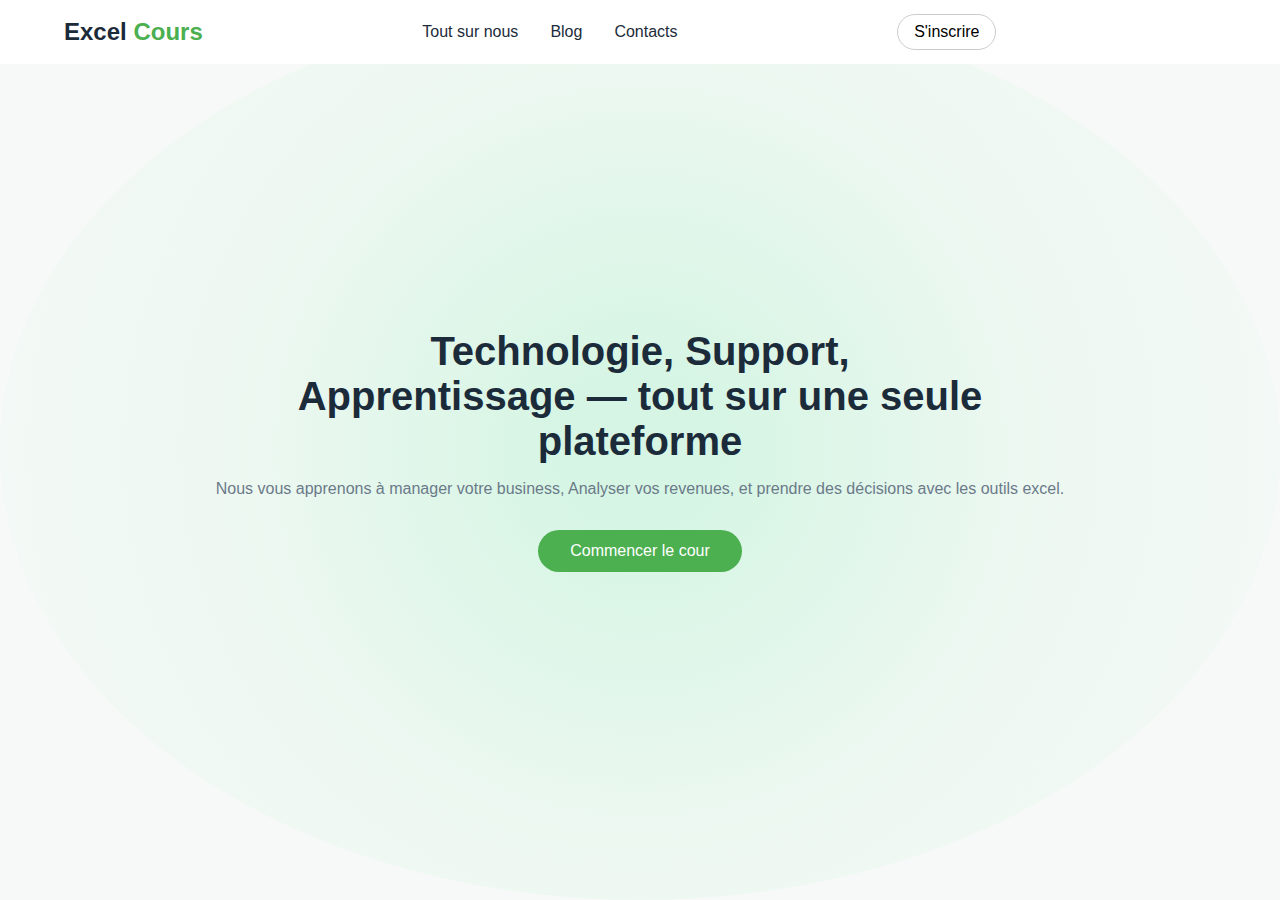
<file: index.html>
<!DOCTYPE html>
<html lang="fr">
<head>
  <meta charset="UTF-8" />
  <meta name="viewport" content="width=device-width, initial-scale=1.0" />
  <title>Excel Consulting</title>
  <link rel="stylesheet" href="style.css">
  <link rel="stylesheet" href="responsive.css">
  <link rel="stylesheet" href="fortawesome/fontawesome-free/css/all.min.css">
</head>
<body>
  <header>
    <div class="logo"><a href="index.html">Excel <span>Cours</span></a></div>
    <nav class="" id="mobile_menu">
      <div class="div_sortie_start_btn_mobile" id="sortie_nav_mobile">
        <button class="start_btn_mobile view"><i class="fa-solid fa-times"></i></button>
      </div>
      <ul>
        <li><a href="#">Tout sur nous</a></li>
        <li><a href="#">Blog</a></li>
        <li><a href="#">Contacts</a></li>
      </ul>
    </nav>
    <a href="login.html" class="start-btn">S'inscrire</a>
    <div class="div_start_btn_mobile">
      <a href="login.html" class="start_btn_mobile">S'inscrire</a>
      <button class="start_btn_mobile view" id="voir_menu"><i class="fa-solid fa-bars"></i></button>
    </div>
  </header>

  <section class="hero">
    <div>
      <h1>Technologie, Support, Apprentissage — tout sur une seule plateforme</h1>
      <p>Nous vous apprenons à manager votre business, Analyser vos revenues, et prendre des décisions avec les outils excel.</p>
      <a href="cours.html">Commencer le cour</a>
    </div>
  </section>

  <!-- script voir menu -->
  <script>
    let
    voir_menu = document.getElementById("voir_menu"),
    mobile_menu = document.getElementById('mobile_menu'),
    sortie_nav_mobile = document.getElementById("sortie_nav_mobile")
    ;

    voir_menu.addEventListener('click',function(){
      mobile_menu.classList.add("active");
    })
    sortie_nav_mobile.addEventListener('click',function(){
      mobile_menu.classList.remove("active");
    })

  </script>
</body>
</html>
</file>
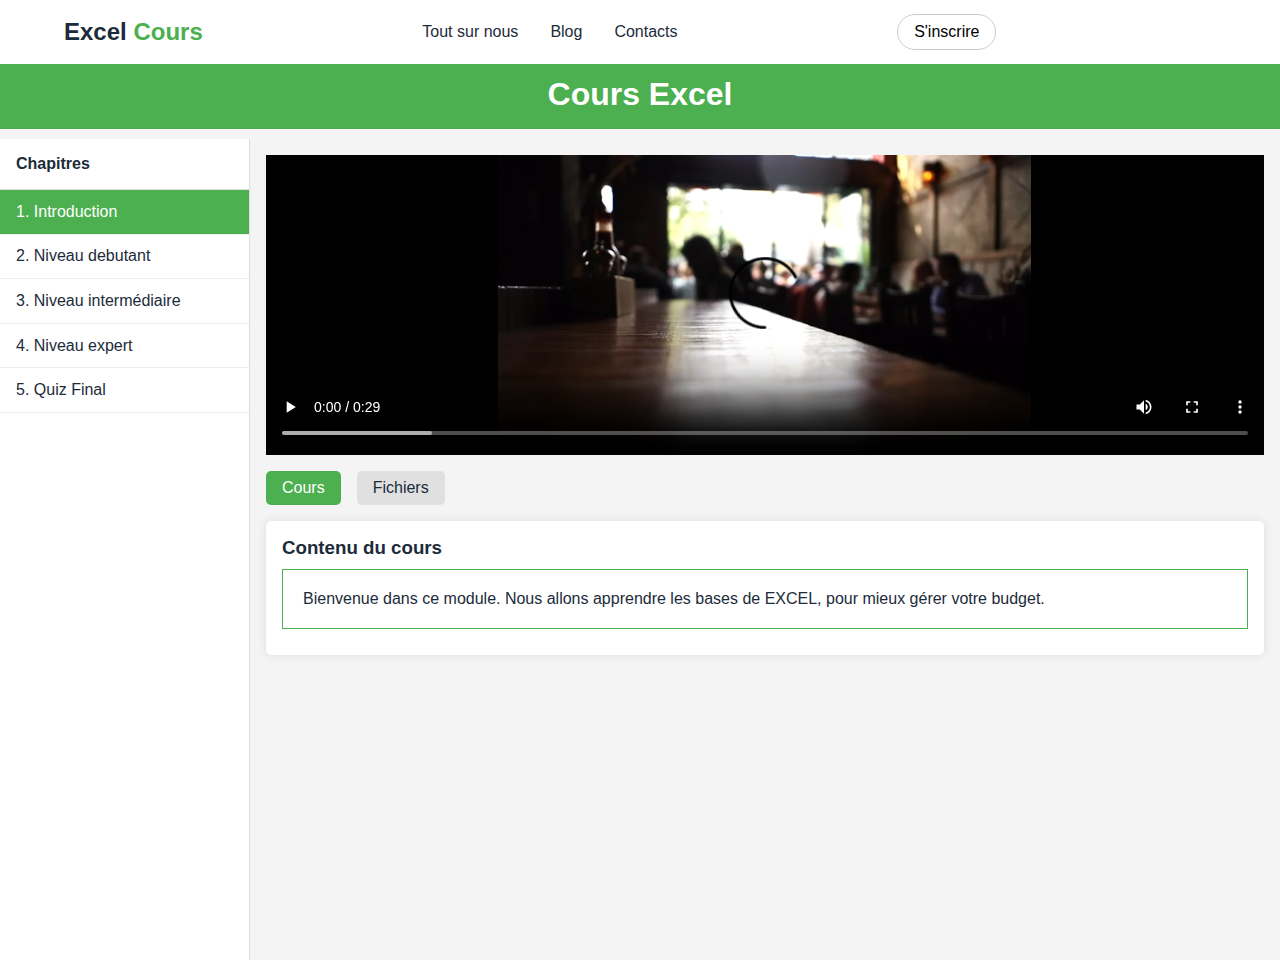
<file: cours.html>
<!DOCTYPE html>
<html lang="fr">
<head>
    <meta charset="UTF-8" />
    <meta name="viewport" content="width=device-width, initial-scale=1.0" />
    <title>Espace Cours - LinkedIn Learning Style</title>
    <link rel="stylesheet" href="style.css">
    <link rel="stylesheet" href="responsive.css">
    <link rel="stylesheet" href="fortawesome/fontawesome-free/css/all.min.css">
    <style>
    </style>
</head>
<body>
    <header>
        <div class="logo"><a href="index.html">Excel <span>Cours</span></a></div>
        <nav class="" id="mobile_menu">
        <div class="div_sortie_start_btn_mobile" id="sortie_nav_mobile">
            <button class="start_btn_mobile view"><i class="fa-solid fa-times"></i></button>
        </div>
        <ul>
            <li><a href="#">Tout sur nous</a></li>
            <li><a href="#">Blog</a></li>
            <li><a href="#">Contacts</a></li>
        </ul>
        </nav>
        <a href="login.html" class="start-btn">S'inscrire</a>
        <div class="div_start_btn_mobile">
        <a href="login.html" class="start_btn_mobile">S'inscrire</a>
        <button class="start_btn_mobile view" id="voir_menu"><i class="fa-solid fa-bars"></i></button>
        </div>
    </header>
    <div class="corps_cours">
        <div class="entete_cours">
            <h1>Cours Excel</h1>
        </div>

        <div class="container">
            <div class="sidebar">
                <h2>Chapitres</h2>
                <div class="chapter js_video active">1. Introduction</div>
                <div class="chapter js_video">2. Niveau debutant</div>
                <div class="chapter js_video">3. Niveau intermédiaire</div>
                <div class="chapter js_video">4. Niveau expert</div>
                <div class="chapter js_video" data-quiz="ok">5. Quiz Final</div>
            </div>

            <div class="main">
                <div class="video-container js_vu_quiz">
                    <!-- form quiz -->
                    <div class="div_form_quiz js_vu_quiz">
                        <div class="titre_quiz">
                            Quiz
                        </div>
                        <div class="form_quiz">
                            <div class="form">
                                <div class="details_form">
                                    <input type="radio" name="question" id="question_1">
                                    <label for="question_1">Question 1</label>
                                </div>
                                <div class="details_form">
                                    <input type="radio" name="question" id="question_2">
                                    <label for="question_2">Question 2</label>
                                </div>
                                <div class="details_form">
                                    <input type="radio" name="question" id="question_3">
                                    <label for="question_3">Question 3</label>
                                </div>
                                <div class="details_form">
                                    <input type="radio" name="question" id="question_4">
                                    <label for="question_4">Question 4</label>
                                </div>
                                <div class="details_form">
                                    <input type="radio" name="question" id="question_5">
                                    <label for="question_5">Question 5</label>
                                </div>
                                <div class="details_form">
                                    <button>Valider</button>
                                </div>
                            </div>
                        </div>
                    </div>
                    <!-- Simule une vidéo -->
                    <div class="div_video js_vu_quiz">
                        <video width="100%" height="100%" controls id="video">
                        <source src="video.mp4" type="video/mp4"/>
                            Votre navigateur ne prend pas en charge les vidéos.
                        </video>
                    </div>
                </div>

                <div class="tabs">
                    <div class="tab active" onclick="showTab('content')">Cours</div>
                    <div class="tab" onclick="showTab('files')">Fichiers</div>
                </div>

                <div class="tab-content" id="content">
                    <h3>Contenu du cours</h3>
                    <p>Bienvenue dans ce module. Nous allons apprendre les bases de EXCEL, pour mieux gérer votre budget.</p>
                </div>

                <div class="tab-content" id="files" style="display:none;">
                    <h3>Fichiers à télécharger</h3>
                    <div class="div_lien_telechargement_fichier">
                        <a href="cours_excel.zip" download="cours-excel.zip" class="lien_telechargement_fichier">cours-excel.zip</a>
                    </div>
                    <div class="div_lien_telechargement_fichier">
                        <a href="Classeur1.xlsx" download="exercices-excel.xlsx" class="lien_telechargement_fichier">exercices-excel.xlsx</a>
                    </div>
                </div>
            </div>
        </div>

        <script>
            function showTab(id) {
                document.querySelectorAll('.tab-content').forEach(div => div.style.display = 'none');
                document.querySelectorAll('.tab').forEach(tab => tab.classList.remove('active'));
                document.getElementById(id).style.display = 'block';
                event.target.classList.add('active');
            }
            /* mettre video en pause */
            let
            video = document.getElementById("video");
            /* changer de chapitre */
            document.querySelectorAll(".js_video").forEach(function(element){
                element.addEventListener("click",function(){
                    /* enlever la mise en valeur des autres chapitres */
                    document.querySelectorAll(".js_video").forEach(function(element_){
                        element_.classList.remove('active');
                    })
                    element.classList.add('active');
                    video.pause();
                    video.currentTime = 0;
                    /* si on veut faire le quiz */
                    if(element.getAttribute("data-quiz"))
                    {
                        /* vu quiz */
                        document.querySelectorAll(".js_vu_quiz").forEach(function(element_){
                            element_.classList.add("active");
                        });
                    }
                    else
                    {
                        /* vu quiz */
                        document.querySelectorAll(".js_vu_quiz").forEach(function(element_){
                            element_.classList.remove("active");
                        });
                        video.play();
                    }
                })
            })
        </script>
    </div>

    <!-- script voir menu -->
    <script>
        let
        voir_menu = document.getElementById("voir_menu"),
        mobile_menu = document.getElementById('mobile_menu'),
        sortie_nav_mobile = document.getElementById("sortie_nav_mobile")
        ;

        voir_menu.addEventListener('click',function(){
        mobile_menu.classList.add("active");
        })
        sortie_nav_mobile.addEventListener('click',function(){
        mobile_menu.classList.remove("active");
        })

    </script>
</body>
</html>
</file>
<file: style.css>
* {
    margin: 0;
    padding: 0;
    box-sizing: border-box;
    --vert-excel : #4caf50;
}
body {
    font-family: 'Segoe UI', sans-serif;
    background: #f6f9f8;
    color: #1c2b3a;
}
/* nav */
header {
    display: flex;
    justify-content: space-between;
    align-items: center;
    padding: 2rem 4rem;
    position: fixed;
    top: 0;
    left: 0;
    right: 0;
    background: #ffffff;
    backdrop-filter: blur(8px);
    height: 60px;
    z-index: 5;
}
nav ul {
    display: flex;
    gap: 2rem;
    list-style: none;
}
nav ul li a {
    text-decoration: none;
    color: #1c2b3a;
    font-weight: 500;
}
.logo {
    font-weight: bold;
    font-size: 1.5rem;
    color: #1c2b3a;
}
.logo a {
    text-decoration: none;
    outline: none;
    color: #1c2b3a;
}
.logo a span {
    text-decoration: none;
    outline: none;
    color: var(--vert-excel);
}
.logo span {
    color: var(--vert-excel);
}
.start-btn {
    display: inline-block;
    padding: 0.5rem 1rem;
    border: 1px solid #ccc;
    border-radius: 20px;
    background: none;
    cursor: pointer;
    text-decoration: none;
    outline: none;
    color: #000;
}
.start_btn_mobile
{
    display: none;
}
.hero {
    text-align: center;
    padding: 5rem 2rem;
    position: relative;
    display: flex;
    justify-content: center;
    align-items: center;
    height: 100vh;
    width: 100%;
}
.hero::before {
    content: "";
    position: absolute;
    top: 0;
    left: 0;
    right: 0;
    bottom: 0;
    width: 100%;
    height: 100%;
    background: radial-gradient(circle, #d6f5e4 10%, #edf8f1 50%, #f6f9f8 100%);
    border-radius: 50%;
    z-index: 0;
}
.hero h1 {
    font-size: 2.5rem;
    max-width: 700px;
    margin: 0 auto;
    position: relative;
    z-index: 1;
}
.hero p {
    margin-top: 1rem;
    color: #6b7a89;
    position: relative;
    z-index: 1;
}
.hero a {
    display: inline-block;
    outline: none;
    text-decoration: none;
    margin-top: 2rem;
    background: var(--vert-excel);
    color: white;
    padding: 0.75rem 2rem;
    border: none;
    border-radius: 30px;
    font-size: 1rem;
    cursor: pointer;
    position: relative;
    z-index: 1;
}
/* cours */
.corps_cours
{
    font-family: Arial, sans-serif;
    display: flex;
    flex-direction: column;
    height: 100vh;
    background: #f4f4f4;
    margin-top: 60px;
}
.corps_cours
.entete_cours {
    background-color: var(--vert-excel);
    color: white;
    padding: 1rem;
    text-align: center;
}
.corps_cours
.container {
    margin-top: 10px;
    flex: 1;
    display: flex;
    flex-direction: row;
    overflow: hidden;
}

.corps_cours
.sidebar {
width: 250px;
background-color: #ffffff;
border-right: 1px solid #ddd;
overflow-y: auto;
}

.corps_cours
.sidebar h2 {
font-size: 1rem;
padding: 1rem;
border-bottom: 1px solid #ddd;
}

.corps_cours
.chapter {
padding: 0.8rem 1rem;
border-bottom: 1px solid #eee;
cursor: pointer;
}
.corps_cours
.chapter.active {
    background: var(--vert-excel);
    color: #fff;
}

.corps_cours
.chapter:hover {
    background: var(--vert-excel);
    color: #fff;
}

.corps_cours
.main {
    flex: 1;
    display: flex;
    flex-direction: column;
    padding: 1rem;
    overflow-y: auto;
    height: auto;
}

.corps_cours
.video-container, 
.corps_cours
.div_video {
    display: block;
    background-color: black;
    width: 100%;
    height: 300px;
    margin-bottom: 1rem;
}
.corps_cours
.video-container.active
{
    height: auto;
    background-color: #fff;
    padding: 10px;
}
.corps_cours
.div_video.active {
    display: none;
}

.corps_cours
.tabs {
display: flex;
gap: 1rem;
margin-bottom: 1rem;
}

.corps_cours
.tab {
padding: 0.5rem 1rem;
background-color: #e0e0e0;
cursor: pointer;
border-radius: 5px;
}

.corps_cours
.tab.active {
background-color: var(--vert-excel);
color: white;
}

.corps_cours
.tab-content {
background-color: white;
padding: 1rem;
border-radius: 5px;
box-shadow: 0 0 10px rgba(0,0,0,0.1);
}
.corps_cours
.tab-content 
p{
    margin: 10px 0px;
    border: 1px solid var(--vert-excel);
    padding: 20px;
}
.div_lien_telechargement_fichier
{
    padding: 10px;
    margin: 20px 0;
}
.lien_telechargement_fichier
{
    text-decoration: none;
    color: #fff;
    background: var(--vert-excel);
    padding: 10px;
    border-radius: 5px;
}
.div_form_quiz
{
    display: none;
    padding: 10px;
}
.div_form_quiz.active
{
    display: block;
}
.titre_quiz
{
    width: 100%;
    font-size: 20px;
    font-weight: bold;
    color: #000;
    margin: 10px 0px;
}
.form_quiz
{
    border-radius: 20px;
    border-top: 1px solid var(--vert-excel);
    border-bottom: 1px solid var(--vert-excel);
    padding: 30px 10px;
}
.details_form
{
    margin: 10px 0px;
    font-size: 16px;
}
.details_form button
{
    margin-top: 50px;
    padding: 20px;
    width: 100px;
    outline: none;
    border: none;
    background: var(--vert-excel);
    color: #fff;
    border-radius: 10px;
}

/* login page */
.container_login_page
{
    margin-top: 60px;
    height: calc(100vh - 60px);
    display: flex;
    justify-content: center;
    align-items: center;
    background: radial-gradient(circle, #d6f5e4 10%, #edf8f1 50%, #f6f9f8 100%);
}
.div_login_page
{
    max-height: 90%;
    overflow: auto;
    width: 50%;
    background: #fff;
    padding: 10px;
    border-radius: 10px;
    box-shadow: rgba(0, 0, 0, 0.16) 0px 1px 4px;
}
.div_login_page
.titre
{
    width: 100%;
    color: #000;
    font-weight: bold;
    padding: 20px 0px;
    font-size: 30px;
    text-align: center;
    display: inline-block;
}
.div_form_login
{
    padding: 10px;
    font-size: 16px;
    border: 1px solid var(--vert-excel);
    margin: 10px 0px;
    border-radius: 10px;
    position: relative;
}
.div_form_login.button
{
    background: var(--vert-excel);
}
.input_login
{
    padding: 0px;
    font-size: 16px;
    border: none;
    width: 100%;
    outline: none;
}
.button_login
{
    outline: none;
    width: 100%;
    background: none;
    border: none;
    color: #fff;
    font-size: 16px;
    font-weight: bold;
}
</file>
<file: responsive.css>
/* Styles for mobile devices */
@media (max-width: 768px) {
    /* nav */
    header {
        display: flex;
        justify-content: space-between;
        align-items: center;
        padding: 0 10px;
        position: fixed;
        top: 0;
        left: 0;
        right: 0;
        background: #ffffff;
        backdrop-filter: blur(8px);
        height: 60px;
        z-index: 5;
    }
    nav{
        position: absolute;
        top: 0;
        right: 100%;
        height: 100vh;
        background: #fff;
        width: 50%;
        overflow: auto;
    }
    nav.active{
        position: absolute;
        top: 0;
        right: 0;
        height: 100vh;
        background: #fff;
        width: 50%;
        overflow: auto;
    }
    .div_sortie_start_btn_mobile
    {
        width: 100%;
        height: 50px;
        display: flex;
        justify-content: right;
        align-items: center;
        padding-right: 20px;
    }
    nav ul {
        display: block;
        gap: 0;
        list-style: none;
        padding: 20px 10px;
        position: relative;
        z-index: 2;
    }
    nav ul li{
        width: 100%;
        padding: 5px;
        border-radius: 10px;
        margin: 20px 0px;
        border-bottom: 1px solid var(--vert-excel);
    }
    nav ul li a {
        text-decoration: none;
        color: #1c2b3a;
        font-weight: bold;
        font-size: 16px;
    }
    .start-btn {
        display: none;
    }
    .div_start_btn_mobile
    {
        display: inline-block;
    }
    .start_btn_mobile
    {
        display: inline-block;
        padding: 0.5rem 1rem;
        border: 1px solid #ccc;
        border-radius: 20px;
        background: none;
        cursor: pointer;
        color: #000;
        outline: none;
        text-decoration: none;
    }
    .start_btn_mobile.view
    {
        margin-left: 20px;
        border-radius: 5px;
    }
    .start_btn_mobile.view:active
    {
        opacity: .5;
    }
    /* cours */
.corps_cours
{
    height: auto;
    padding-bottom: 50px;
}
    .corps_cours
    .container {
        flex-direction: column;
    }

    .corps_cours
    .sidebar {
        width: 100%;
        height: 150px;
        display: flex;
        flex-wrap: wrap;
        overflow-x: auto;
    }

    .corps_cours
    .chapter {
        flex: 1 0 50%;
    }
    /* login page */
    .div_login_page
    {
        width: 90%;
    }
}
</file>
